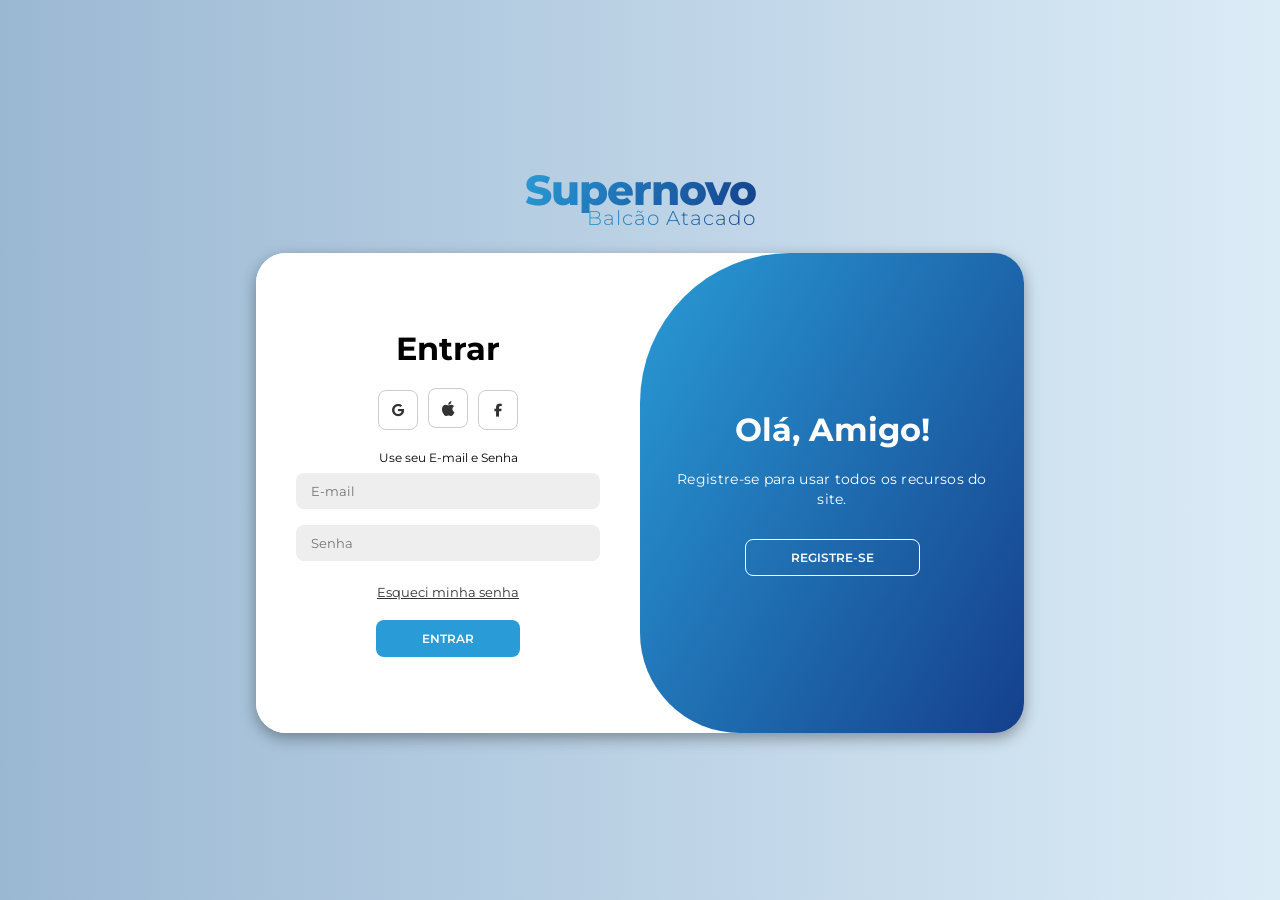
<file: index.html>
<!DOCTYPE html>
<html lang="pt-BR">
<head>
    <meta charset="UTF-8">
    <meta name="viewport" content="width=device-width, initial-scale=1.0">
    <link rel="stylesheet" href="https://cdnjs.cloudflare.com/ajax/libs/font-awesome/6.5.1/css/all.min.css">
    <link rel="stylesheet" href="style.css">
    <title>Tela Login</title>
</head>
<body>

    <header class="brand" aria-label="Supernovo Balcão Atacado">
        <span class="brand-name">Supernovo</span>
        <span class="brand-subtitle">Balcão Atacado</span>
    </header>

    <div class="container" id="container">
        <div class="form-container sign-up">
            <form>
                <h1>Criar Conta</h1>
                <div class="social-icons">
                    <a href="#" class="icon" aria-label="Continuar com Google" title="Continuar com Google"><i class="fa-brands fa-google" aria-hidden="true"></i></a>
                    <a href="#" class="icon" aria-label="Continuar com Apple" title="Continuar com Apple"><i class="fa-brands fa-apple" aria-hidden="true"></i></a>
                    <a href="#" class="icon" aria-label="Continuar com Facebook" title="Continuar com Facebook"><i class="fa-brands fa-facebook-f" aria-hidden="true"></i></a>
                </div>
                <span>Use seu E-mail para se Registrar</span>
                <input type="text" name="name" placeholder="Nome" aria-label="Nome" autocomplete="name" maxlength="100" required>
                <input type="email" name="email" placeholder="E-mail" aria-label="E-mail" autocomplete="email" required>
                <input type="password" name="password" placeholder="Senha" aria-label="Senha" required>
                <button>Inscreva-se</button><p class="form-message" role="status" aria-live="polite"></p>
            </form>
        </div>
        <div class="form-container sign-in">
            <form>
                <h1>Entrar</h1>
                <div class="social-icons">
                    <a href="#" class="icon" aria-label="Continuar com Google" title="Continuar com Google"><i class="fa-brands fa-google" aria-hidden="true"></i></a>
                    <a href="#" class="icon" aria-label="Continuar com Apple" title="Continuar com Apple"><i class="fa-brands fa-apple" aria-hidden="true"></i></a>
                    <a href="#" class="icon" aria-label="Continuar com Facebook" title="Continuar com Facebook"><i class="fa-brands fa-facebook-f" aria-hidden="true"></i></a>
                </div>
                    <span>Use seu E-mail e Senha</span>
                    <input type="email" name="email" placeholder="E-mail" aria-label="E-mail" autocomplete="email" required>
                    <input type="password" name="password" placeholder="Senha" aria-label="Senha" required>
                    <a href="#" style ="text-decoration:underline">Esqueci minha senha</a>
                    <button>Entrar</button><p class="form-message" role="status" aria-live="polite"></p>
            </form>
        </div>
        <div class="toggle-container">
            <div class="toggle">
                <div class="toggle-panel toggle-left">
                    <h1>Fazer Login</h1>
                    <p>Que bom ter você de volta!</p>
                        <button class="hidden" id="login">Entrar</button>
                </div>
                <div class="toggle-panel toggle-right">
                    <h1>Olá, Amigo!</h1>
                    <p>Registre-se para usar
                        todos os recursos do site.</p>
                    <button class="hidden" id="register">Registre-se</button>
                </div>
            </div>
        </div>
    </div>

    <script src="account.js"></script><script src="script.js"></script>
</body>

</html>
</file>
<file: style.css>
@import url('https://fonts.googleapis.com/css2?family=Montserrat:ital,wght@0,100..900;1,100..900&display=swap');

*{
    margin: 0;
    padding: 0;
    box-sizing: border-box;
    font-family: 'Montserrat', sans-serif;
}

a {
    text-decoration: underline;
}

body{
    background-color: #dcecf7;
    background: linear-gradient(to right, #9bb8d3, #dcecf7);
    display: flex;
    align-items: center;
    justify-content: center;
    flex-direction: column;
    min-height: 100vh;
    padding: 24px 16px;
    gap: 24px;
}

.brand{
    display: flex;
    flex-direction: column;
    align-items: center;
    gap: 0;
    color: #15408c;
    text-align: center;
    flex-shrink: 0;
}

.brand-name{
    font-size: clamp(32px, 5vw, 42px);
    font-weight: 800;
    line-height: 1.1;
    letter-spacing: -1px;
}

@supports ((background-clip: text) or (-webkit-background-clip: text)){
    .brand-name,
    .brand-subtitle{
        background: linear-gradient(120deg, #299bd6 0%, #15408c 100%);
        -webkit-background-clip: text;
        background-clip: text;
        color: transparent;
    }
}

.brand-subtitle{
    align-self: flex-end;
    margin-top: -6px;
    font-size: clamp(14.5px, 2.35vw, 19.5px);
    font-weight: 300;
    line-height: 1.15;
    letter-spacing: 1px;
}

.container{
    background-color: #fff;
    border-radius: 30px;
    box-shadow: 0 5px 15px rgba(0, 0, 0, 0.35);
    position: relative;
    overflow: hidden;
    width: 768px;
    max-width: 100%;
    min-height: 480px;
}

.container p{
    font-size: 14px;
    line-height: 20px;
    letter-spacing: 0.3px;
    margin: 20px 0;
}

.container span{
    font-size: 12px;
}

.container a{
    color: #333;
    font-size: 13px;
    text-decoration: none;
    margin: 15px 0 10px;
}

.container button{
    background-color: #299bd6;
    color: #fff;
    font-size: 12px;
    padding: 10px 45px;
    border: 1px solid transparent;
    border-radius: 8px;
    font-weight: 600;
    letter-spacing: 0.5;
    text-transform: uppercase;
    margin-top: 10px;
    cursor: pointer;
}

.container button.hidden{
    background-color: transparent;
    border-color: #fff;
}

.container form{
    background-color: #fff;
    display: flex;
    align-items: center;
    justify-content: center;
    flex-direction: column;
    padding: 0 40px;
    height: 100%;
}

.container input{
    background-color: #eee;
    border: none;
    margin: 8px 0;
    padding: 10px 15px;
    font-size: 13px;
    border-radius: 8px;
    width: 100%;
    outline: none;
}

.form-container{
    position: absolute;
    top: 0;
    height: 100%;
    transition: all 0.6s ease-in-out;
}

.sign-in{
    left: 0;
    width: 50%;
    z-index: 2;
}

.container.active .sign-in{
    transform: translateX(100%);
}

.sign-up{
    left: 0;
    width: 50%;
    opacity: 0;
    z-index: 1;
}

.container.active .sign-up{
    transform: translateX(100%);
    opacity: 1;
    z-index: 5;
    animation: move 0.6s;
}

@keyframes move{
    0%, 49.99%{
        opacity: 0;
        z-index: 1;
    }
    50%, 100%{
        opacity: 1;
        z-index: 5;
    }
}

.social-icons  {
    margin: 20px 0;
}

.social-icons a{
    border: 1px solid #ccc;
    border-radius: 20%;
    display: inline-flex;
    justify-content: center;
    align-items: center;
    margin: 0px 3px;
    width: 40px;
    height: 40px;
}

.social-icons .fa-apple{
    font-size: 17px;
}

.toggle-container{
    background: linear-gradient(120deg, #299bd6 0%, #15408c 100%);
    position: absolute;
    top: 0;
    left: 50%;
    width: 50%;
    height: 100%;
    overflow: hidden;
    transition: all 0.6s ease-in-out;
    border-radius: 150px 0 0 100px;
    z-index: 1000;
}

.toggle-container::before{
    content: "";
    position: absolute;
    inset: 0;
    background: linear-gradient(120deg, #62c9e3 0%, #2874b5 100%);
    opacity: 0;
    transition: opacity 0.6s ease-in-out;
    pointer-events: none;
}

.container.active .toggle-container::before{
    opacity: 1;
}

.container.active .toggle-container{
    transform: translateX(-100%);
    border-radius: 0 150px 100px 0;
}

.toggle{
    color: #fff;
    position: relative;
    left: -100%;
    height: 100%;
    width: 200%;
    transform: translateX(0);
    transition: all 0.6s ease-in-out;
}

.container.active .toggle{
    transform: translateX(50%);
}

.toggle-panel{
    position: absolute;
    width: 50%;
    height: 100%;
    display: flex;
    align-items: center;
    justify-content: center;
    flex-direction: column;
    padding: 0 30px;
    text-align: center;
    top: 0;
    transform: translateX(0);
    transition: all 0.6s ease-in-out;
}

.toggle-left{
    transform: translateX(-200%);
}

.container.active .toggle-left{
    transform: translateX(0);
}

.toggle-right{
    right: 0;
    transform: translatex(0);
}

.container.active .toggle-right{
    transform: translateX(200%);
}

.container .form-message{
    font-size: 11px;
    line-height: 1.35;
    text-align: center;
    color: #15408c;
    margin: 8px 0 0;
}

.form-message:empty{display:none;}
.container button:disabled{opacity:0.65;cursor:wait;}

@media (max-width: 600px){
    .container form{
        padding: 0 12px;
        text-align: center;
    }

    .container h1{
        font-size: clamp(20px, 5.5vw, 28px);
    }

    .container span,
    .container form > a{
        font-size: clamp(9px, 2.7vw, 12px);
        text-align: center;
    }

    .sign-in form > span,
    .container form > a{
        white-space: nowrap;
    }

    .toggle-panel{
        padding: 0 12px;
    }

    .container button{
        width: 100%;
        max-width: 160px;
        padding: 12px 8px;
        font-size: 11px;
        white-space: nowrap;
        text-align: center;
    }

    .social-icons{
        display: grid;
        grid-template-columns: repeat(3, minmax(0, 1fr));
        width: 100%;
        max-width: 128px;
        gap: 4px;
    }

    .social-icons a{
        margin: 0;
        width: 100%;
        height: auto;
        aspect-ratio: 1;
    }
}
</file>
<file: profile.css>
.profile-card{width:900px;max-width:100%;display:grid;grid-template-columns:32% 68%;background:#fff;border-radius:30px;overflow:hidden;box-shadow:0 5px 15px #00000040;}
.profile-card[hidden]{display:none;}
.profile-card > [hidden]{display:none;}
.profile-card.is-complete{display:block;background:linear-gradient(130deg,#299bd6,#15408c);}
.welcome-screen{color:#fff;padding:64px 28px;text-align:center;display:flex;align-items:center;flex-direction:column;gap:18px;}
.welcome-check{position:relative;height:80px;width:80px;flex-shrink:0;border:1px solid #ffffff60;border-radius:50%;display:grid;place-items:center;}.welcome-check svg{display:block;width:24px;height:24px;stroke-width:2;}
.welcome-screen.motion-enter{animation:sn-arrive 1s cubic-bezier(.16,1,.3,1) both;}
.motion-enter .welcome-check{animation:sn-check 1.1s cubic-bezier(.34,1.56,.64,1) both;}
.motion-enter .welcome-check::after{content:"";position:absolute;inset:-8px;border:1px solid #ffffff80;border-radius:50%;animation:sn-ring 1.2s .3s both;pointer-events:none;}
.motion-enter h2,.motion-enter > p,.motion-enter > button{animation:sn-arrive .8s .45s both;}
.motion-enter > button{animation-delay:.7s;}
@keyframes sn-arrive{from{opacity:0;transform:translateY(24px) scale(.97);}to{opacity:1;transform:none;}}
@keyframes sn-check{from{transform:scale(.65) rotate(-15deg);}to{transform:none;}}
@keyframes sn-ring{from{opacity:.8;transform:scale(.8);}to{opacity:0;transform:scale(1.6);}}
.welcome-eyebrow{font-size:11px;letter-spacing:2px;}
.welcome-screen h2{font-size:clamp(26px,4vw,38px);line-height:1.2;margin:0;}
.welcome-screen > p{max-width:430px;font-size:14px;line-height:1.8;}
.welcome-screen .primary-button{background:#fff;color:#15408c;margin-top:6px;padding:14px 28px;display:flex;gap:20px;align-items:center;}
#offers-message:empty{display:none;}
#welcome-title:focus{outline:none;}
.profile-intro{background:linear-gradient(120deg,#299bd6,#15408c);color:#fff;padding:44px 28px;display:flex;flex-direction:column;justify-content:center;align-items:center;text-align:center;border-radius:0 100px 70px 0;gap:20px;}
.step-label{font-size:11px;letter-spacing:2px;font-weight:600;}
.profile-intro h1{font-size:30px;line-height:1.15;}
.profile-intro p{font-size:14px;line-height:1.7;}
.account-info{display:flex;flex-direction:column;gap:2px;overflow-wrap:anywhere;font-size:13px;max-width:100%;text-align:left;}
.account-info p{font-size:13px;line-height:1.6;}
.profile-content{padding:40px;min-width:0;}
.profile-content h2{font-size:26px;}
.profile-description{font-size:13px;color:#626c7b;line-height:1.6;margin:10px 0 24px;}
.address-grid{display:grid;grid-template-columns:1fr 1fr;gap:18px 16px;}
.address-grid label{display:flex;flex-direction:column;gap:8px;font-size:12px;font-weight:600;min-width:0;}
.address-grid small{font-weight:400;display:contents;}
.full-width{grid-column:1/-1;}
.address-grid input,.address-grid select{width:100%;min-width:0;border:1px solid transparent;border-radius:8px;background:#eee;padding:12px;font-size:13px;color:#263548;}
.address-grid input:focus,.address-grid select:focus{outline:2px solid #299bd6;outline-offset:2px;}
.address-grid select{
    appearance:none;
    padding-right:36px;
    background-image:url("data:image/svg+xml,%3Csvg xmlns='http://www.w3.org/2000/svg' width='16' height='16' viewBox='0 0 24 24' fill='none' stroke='%23263548' stroke-width='2.5' stroke-linecap='round' stroke-linejoin='round'%3E%3Cpath d='m6 9 6 6 6-6'/%3E%3C/svg%3E");
    background-repeat:no-repeat;
    background-position:right 12px center;
    background-size:16px;
}
.primary-button{border-radius:8px;padding:12px 20px;font-size:12px;font-weight:600;cursor:pointer;}
.primary-button{background:#299bd6;color:#fff;border:0;margin-top:26px;}
#address-message{font-size:13px;line-height:1.5;margin-top:14px;color:#15408c;}
.address-grid label{position:relative;}
.field-tooltip{
    position:absolute;
    bottom:calc(100% - 17px);
    left:0;
    z-index:10;
    width:max-content;
    max-width:100%;
    padding:10px 12px;
    border:1px solid #d9eaf7;
    border-left:3px solid #299bd6;
    border-radius:10px;
    background:#fff;
    box-shadow:0 6px 20px #15408c1a;
    color:#15408c;
    font-size:12px;
    font-weight:400;
    line-height:1.5;
    pointer-events:none;
}
.field-tooltip[hidden]{display:none;}

/* Keep native selection, keyboard navigation and form validation. */
@supports (appearance: base-select){
    .address-grid select,
    .address-grid select::picker(select){
        appearance: base-select;
    }

    .address-grid select{
        cursor:pointer;
        align-items:center;
    }

    .address-grid select::picker-icon{
        display:none;
    }

    .address-grid select::picker(select){
        background:#fff;
        border:1px solid #e1eaf2;
        border-radius:12px;
        padding:6px;
        margin-top:6px;
        max-height:min(260px, 45vh);
        overflow-y:auto;
        scrollbar-width:none;
        box-shadow:0 10px 28px #15408c1a;
    }

    .address-grid select::picker(select)::-webkit-scrollbar{
        display:none;
        width:0;
        height:0;
    }

    .address-grid select option{
        padding:10px 12px;
        border-radius:7px;
        color:#35485d;
        font-size:13px;
        font-weight:400;
        min-height:38px;
    }

    .address-grid select option:hover,
    .address-grid select option:focus{
        background:#eff7fc;
        color:#15408c;
        outline:none;
    }

    .address-grid select option:checked{
        background:#e5f2fb;
        color:#15408c;
        font-weight:600;
    }

    .address-grid select option::checkmark{
        color:#299bd6;
    }
}
@media(max-width:600px){
    .profile-card{grid-template-columns:1fr;}
    .profile-intro{padding:24px;border-radius:0 0 50px 0;gap:12px;}
    .profile-intro h1{font-size:25px;}
    .profile-content{padding:28px 20px;}
    .address-grid{gap:16px 12px;}
    .primary-button{width:100%;}
}
@media(max-width:360px){.address-grid{grid-template-columns:1fr;}}
</file>
